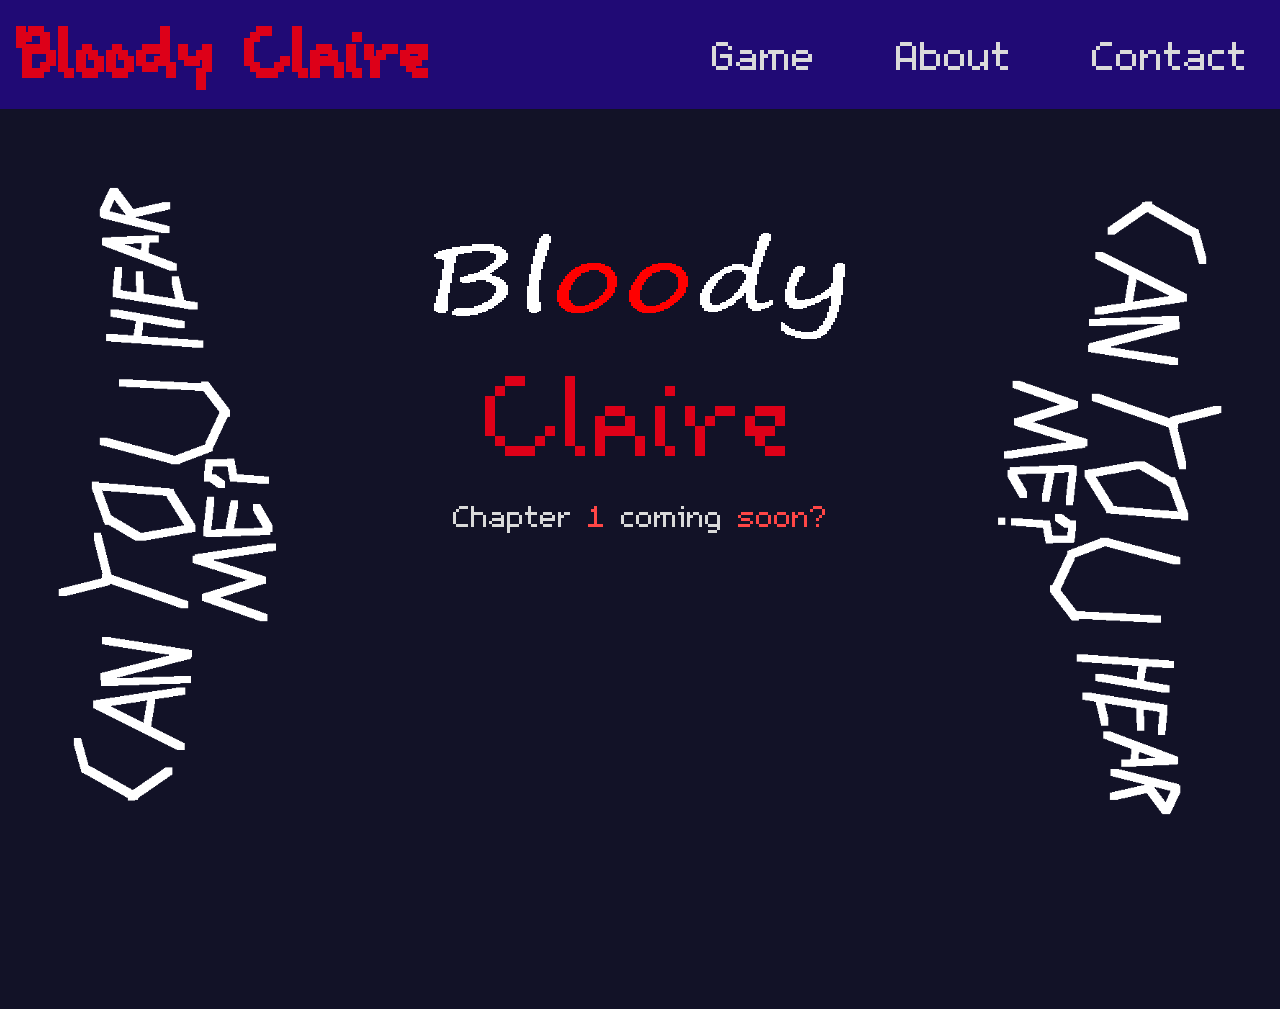
<file: index.html>
<!doctype html>
<html lang="en">
    <head>
        <meta charset="UTF-8" />
        <meta name="viewport" content="width=device-width, initial-scale=1.0" />
        <meta name="description" content="Página oficial de Bloody Claire" />
        <link rel="stylesheet" href="styles/body.css" />
        <link rel="stylesheet" href="styles/pals.css" />
        <link rel="stylesheet" href="styles/fonts.css" />
        <link rel="stylesheet" href="styles/index.css" />
        <title>Bloody Claire | Game</title>
    </head>
    <body>
        <header>
            <a href="index.html" class="title-link"><h1>Bloody Claire</h1></a>
            <nav id="header-menu">
                <!-- Lista para las rutas de la web-->
                <ul>
                    <li>
                        <a href="index.html">Game</a>
                    </li>
                    <li>
                        <a href="about.html">About</a>
                    </li>
                    <li>
                        <a href="mailto:alejandrobravolingyte@gmail.com"
                            >Contact</a
                        >
                    </li>
                </ul>
            </nav>
        </header>

        <main>
            <section class="hero">
                <!-- Imagenes de los costados -->
                <div class="main-img-container">
                    <img
                        class="ch1-img"
                        align="left"
                        src="assets/imgs/chapter1_text_left.webp"
                    />
                    <img
                        class="ch1-img"
                        src="assets/imgs/chapter1_text_right.webp"
                        align="right"
                    />
                </div>

                <div class="logo">
                    <img
                        src="assets/imgs/bloody-logo-part.png"
                        align="center"
                    />
                    <p align="center" class="logo-text">Claire</p>

                    <p align="center">
                        Chapter <span class="highlight-text">1</span> coming
                        <span class="highlight-text">soon?</span>
                    </p>
                </div>
            </section>
        </main>
    </body>
</html>
</file>
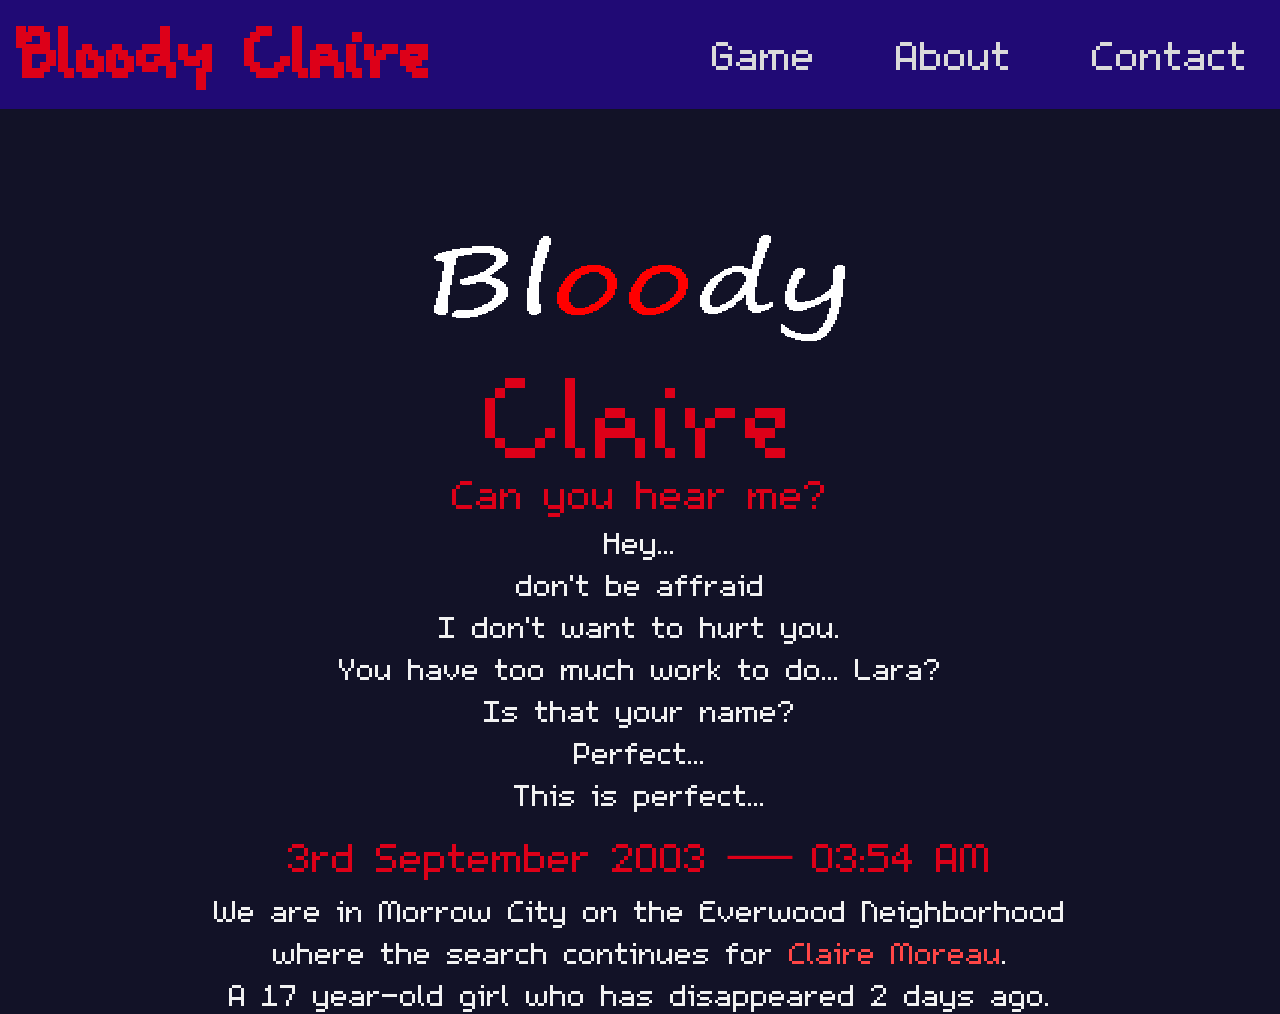
<file: about.html>
<!doctype html>
<html lang="en">
    <head>
        <meta charset="UTF-8" />
        <meta name="viewport" content="width=device-width, initial-scale=1.0" />
        <meta charset="UTF-8" />
        <meta name="viewport" content="width=device-width, initial-scale=1.0" />
        <meta name="description" content="Página oficial de Bloody Claire" />
        <link rel="stylesheet" href="styles/body.css" />
        <link rel="stylesheet" href="styles/pals.css" />
        <link rel="stylesheet" href="styles/fonts.css" />
        <link rel="stylesheet" href="styles/index.css" />
        <link rel="stylesheet" href="styles/about.css" />
        <title>Bloody Claire | About</title>
    </head>
    <body>
        <header>
            <a href="index.html" class="title-link"><h1>Bloody Claire</h1></a>
            <nav id="header-menu">
                <!-- Lista para las rutas de la web-->
                <ul>
                    <li>
                        <a href="index.html">Game</a>
                    </li>
                    <li>
                        <a href="about.html">About</a>
                    </li>
                    <li>
                        <a href="mailto:alejandrobravolingyte@gmail.com"
                            >Contact</a
                        >
                    </li>
                </ul>
            </nav>
        </header>
        <main class="hero hero-about">
            <div class="logo">
                <img src="assets/imgs/bloody-logo-part.png" align="center" />
                <p align="center" class="logo-text">Claire</p>
            </div>
            <div class="game-synopsis">
                <h2>Can you hear me?</h2>
                <p class="synopsis">
                    Hey... <br />
                    don't be affraid <br />
                    I don't want to hurt you.<br />
                    You have too much work to do... Lara?<br />
                    Is that your name? <br />
                    Perfect...<br />
                    This is perfect...
                </p>
                <h2>3rd September 2003 — 03:54 AM</h2>
                <p class="synopsis">
                    We are in Morrow City on the Everwood Neighborhood<br />
                    where the search continues for
                    <span class="highlight-text">Claire Moreau</span>.<br />
                    A 17 year-old girl who has disappeared 2 days ago.<br />
                </p>
            </div>
        </main>
    </body>
</html>
</file>
<file: styles/body.css>
@import url("pals.css");
*,
*::before,
*::after {
    box-sizing: border-box;
    margin: 0;
    padding: 0;
}
body {
    background-color: var(--bg);
    color: var(--text-main);
}

img,
picture,
video,
canvas,
svg {
    display: block;
}
</file>
<file: styles/pals.css>
:root {
    --header: #200a75;
    --bg: #121227;
    --text-main: #dadada;
    --text-synopsis: #f1f1f1;
    --text-link: #dd0018;
    --text-link-visited: #70000c;
    --text-link-hover: #550009;
    --text-main-hover: #df0400;
    --text-highlight: #ff4646;
}
</file>
<file: styles/fonts.css>
@font-face {
    font-family: "font-title";
    src: url("../assets/fonts/font-title.woff2") format("woff2");
    font-weight: normal;
    font-style: normal;
    font-display: swap;
}

@font-face {
    font-family: "font-text";
    src: url("../assets/fonts/font-text.woff2") format("woff2");
    font-weight: normal;
    font-style: normal;
    font-display: swap;
}

@font-face {
    font-family: "logo-text";
    src: url("../assets/fonts/celtic-bit.ttf") format("truetype");
    font-weight: normal;
    font-style: normal;
    font-display: swap;
}
</file>
<file: styles/index.css>
@import url("fonts.css");
@import url("pals.css");
.title {
    font-family: font-title, sans-serif;
    font-size: 8rem;
}
p {
    font-family: font-text, sans-serif;
    font-size: 3rem;
}

header {
    margin: 0 auto;
    width: 100%;
    background-color: var(--header);
    display: flex;
    flex-direction: row;
    justify-content: space-between;
}

.title-link {
    margin-top: 0.5rem;
    margin-bottom: 0.5rem;
    margin-left: 1rem;
    text-decoration: none;
    color: var(--text-link);
    font-family: font-title, sans-serif;
    font-size: 3rem;
    transition: color 0.3s ease;
    width: 50%;
}

.title-link:hover {
    cursor: pointer;
    color: var(--text-link-hover);
}

.title-link:visited {
    color: var(--text-link-visited);
}
#header-menu {
    width: 50%;
}
#header-menu ul {
    font-family: font-text, sans-serif;
    font-size: 4rem;
    margin-top: 1.5rem;
    margin-bottom: 0.5rem;
    margin-left: -2rem;
    width: 100%;
    display: flex;
    flex-direction: row;
    align-items: center;
    list-style-type: none;
    gap: 5rem;
    justify-content: right;
}

#header-menu a {
    text-decoration: none;
    color: var(--text-main);
    transition: color 0.3s ease;
}

#header-menu a:hover {
    color: var(--text-main-hover);
}

.hero {
    position: relative; /* Clave para que los elementos absolutos se ubiquen dentro del hero */
    width: 100%;
    height: 100vh;
    display: flex;
    align-items: center;
    justify-content: center;
}

/* Contenedor para las imágenes de los lados */
.main-img-container {
    position: absolute;
    top: 0;
    left: 0;
    width: 100%;
    height: 100%;
    display: flex;
    justify-content: space-between; /* Empuja una imagen a la extrema izquierda y otra a la derecha */
    pointer-events: none; /* Para que no molesten si el ratón pasa por encima */
    box-sizing: border-box;
    padding: 2rem; /* Margen con los bordes de la pantalla */
}

.ch1-img {
    height: 80vh; /* Ajusta esto según lo grandes que quieras los textos laterales */
    object-fit: contain;
}

/* El logo se queda libre en el centro exacto gracias al flex del .hero */
.logo {
    margin-top: 2rem;
    display: flex;
    align-items: center;
    justify-content: center;
    z-index: 2; /* Para asegurarnos de que esté por encima de cualquier cosa */
    flex-direction: column;
    transform: translateY(-12rem);
}

.logo img {
    max-width: 100%; /* Controla que el logo no sea gigantesco */
    height: auto;
}

.highlight-text {
    color: var(--text-highlight);
}

.logo-text {
    margin: 0;
    font-family: font-title;
    font-size: 10rem;
    color: var(--text-link);
}
</file>
<file: styles/about.css>
@import url("fonts.css");
@import url("pals.css");
h2 {
    font-family: font-text;
    font-size: 4rem;
    font-weight: normal;
    color: var(--text-link);
}
.synopsis {
    color: var(--text-synopsis);
    font-size: 3rem;
}

.hero-about {
    flex-direction: column;
    align-items: center;
    justify-content: center;
    gap: 3rem;
}

.hero-about .logo {
    display: flex;
    flex-direction: column;
    align-items: center;
    margin: 0;
    transform: translateY(8rem);
}

.hero-about .game-synopsis {
    text-align: center;
    display: flex;
    flex-direction: column;
    align-items: center;
    margin-top: 3rem;
}
</file>
